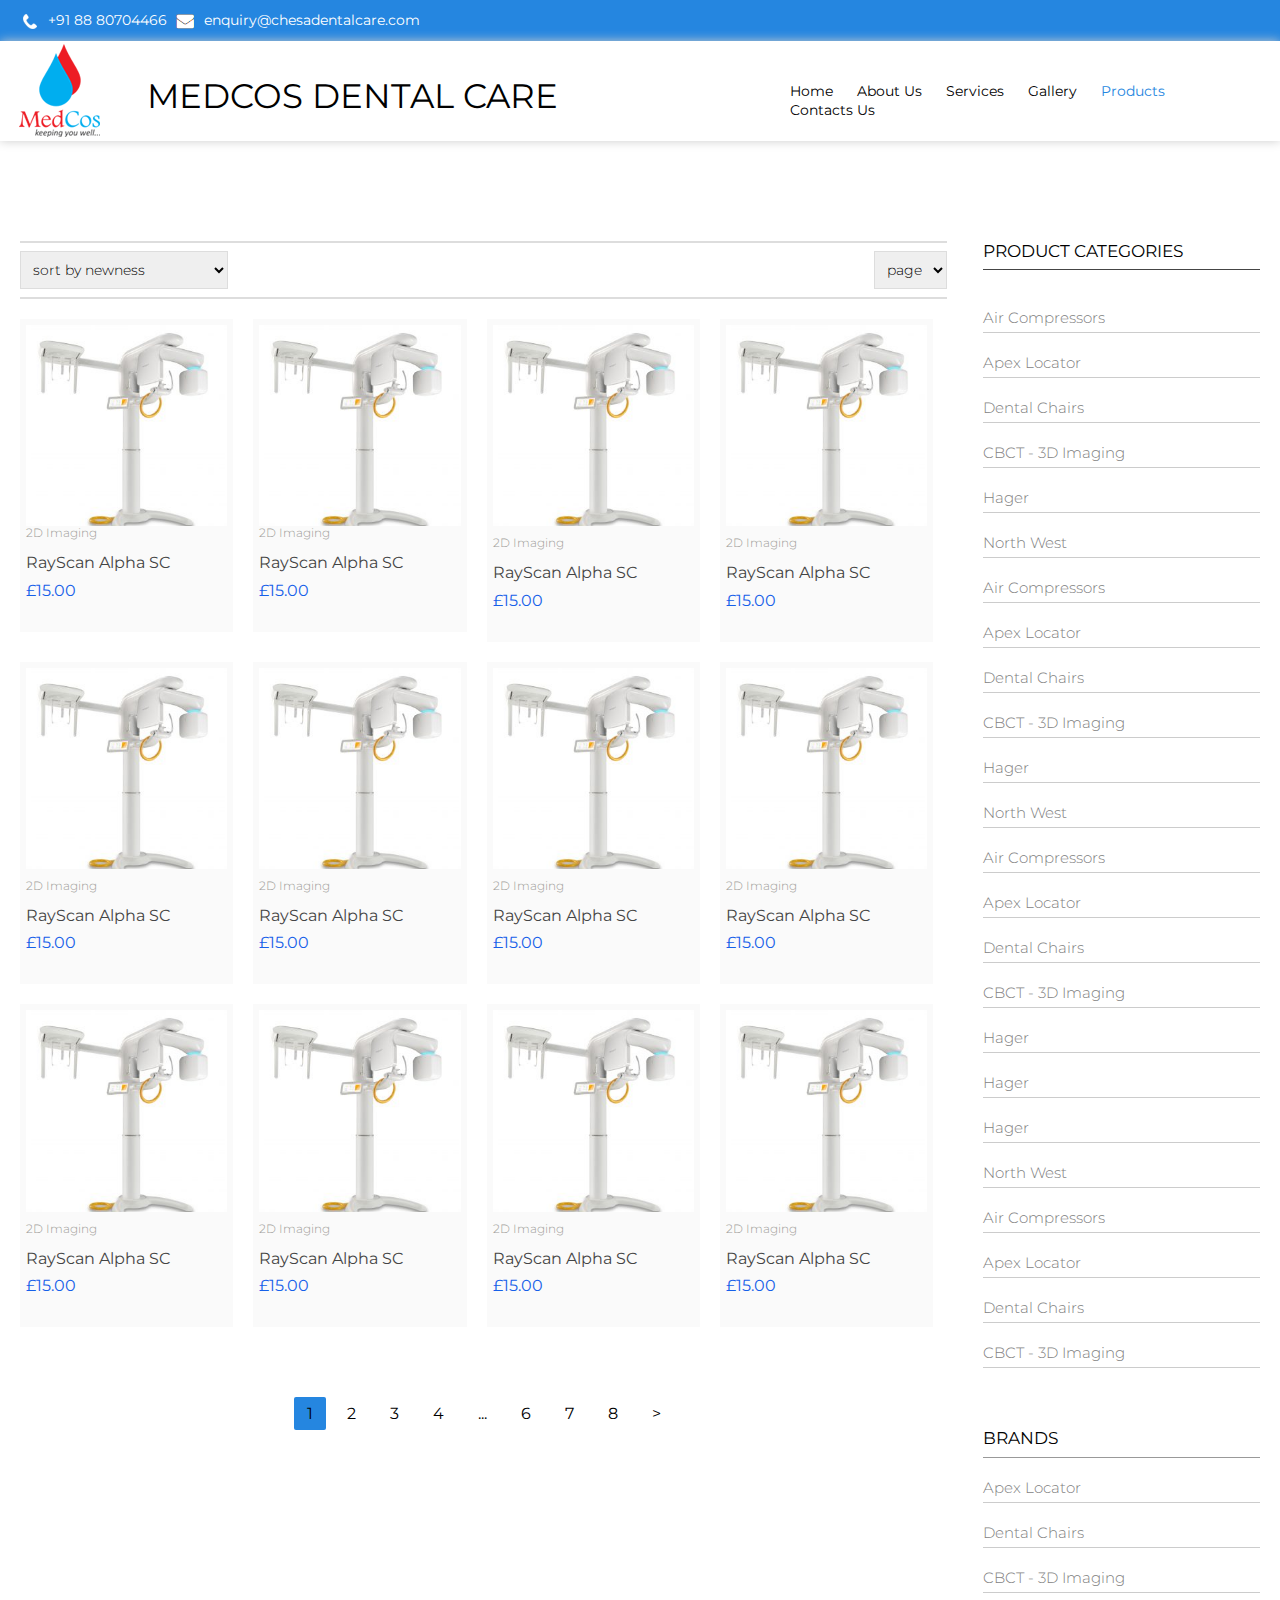
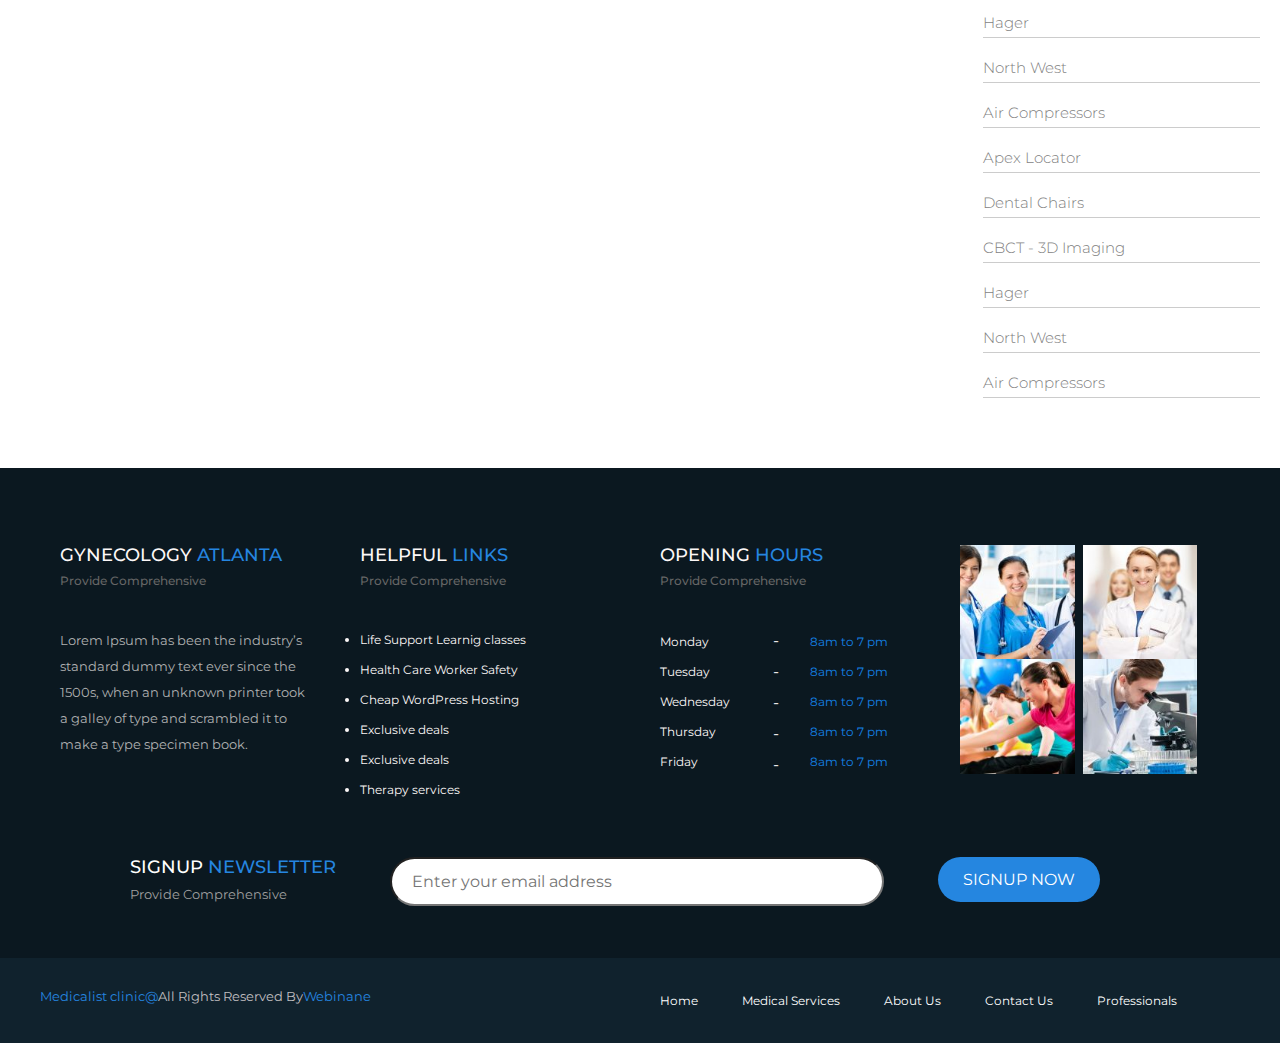
<file: product.html>
<!DOCTYPE html>
<html>
<head>
<script src="jquery-1.9.1.js"></script>
<title>MedCos | product</title>
<meta http-equiv="Content-Type" content="text/html; charset=utf-8">
<meta http-equiv="X-UA-Compatible" content="IE=10">
<meta name="viewport" content="width=device-width, initial-scale=1.0, maximum-scale=1.0, user-scalable=no">
<meta name="format-detection" content="telephone=no">
<link href="css/medica.css" rel="stylesheet" type="text/css" />
<link href="https://fonts.googleapis.com/css?family=Montserrat:300,400,500,600,700,800,900" rel="stylesheet">
<link rel="stylesheet" href="https://use.fontawesome.com/releases/v5.4.1/css/all.css" integrity="sha384-5sAR7xN1Nv6T6+dT2mhtzEpVJvfS3NScPQTrOxhwjIuvcA67KV2R5Jz6kr4abQsz" crossorigin="anonymous">
<script src="js/bootstrap.js"></script>
<link href="css/bootstrap.css" rel="stylesheet" type="text/css" />
</head>
<body>



<script>
$(window).scroll(function()
{
	if($(window).scrollTop() >=50)
	{
		$('.inner_header').addClass('fixed');
	}
	else
	{
		$('.inner_header').removeClass('fixed');
	}
});




</script>



<div class="container_fluid header_top">

<div class="contact_mob_email">
                   <ul>
                   <li><img src="image/phonecopyy.png"></li>
                   <li>+91 88 80704466</li>
                   <li><img src="image/emaill.png"></li>
                   <li>enquiry@chesadentalcare.com</li>
                   </ul>
                </div>
      <div  class="social_media_icons">
      <ul>
          <li><a href="#"><i class="fab fa-facebook-f"></i></a></li>
          <li><a href="#"><i class="fab fa-twitter"></i></a></li>
          <li><a href="#"><i class="fab fa-pinterest"></i></a></li>
          <li><a href="#"><i class="fab fa-google-plus-g"></i></a></li>
          <li><a href="#"><i class="fas fa-envelope"></i></a></li>
       </ul>
       </div>

</div>

<div class="container_fluid inner_header">

<div class="product_menu_logo"><div class="product_menu_logooo"><img src="image/logo.png" ></div><div class="product_menu_name">MEDCOS DENTAL CARE </div></div>
<div class="check"><img src="image/menu.png" /></div> 
    <div class="product_menu_menu"> 
        <ul>
         <li><a href="#">Home</a></li>
         <li><a href="#">About Us</a></li>
         <li><a href="#">Services</a></li>
         <li><a href="#">Gallery</a></li>
         <li><a href="#"><span class="product_color_highlight">Products</span></a></li>
         <li><a href="#">Contacts Us</a></li>
        </ul>
      </div>
 
</div>










<div class="container_fluid product">

<div class="product_listing">
                    <div class="product_listing_title"><h2>PRODUCT CATEGORIES</h2>
               
                    	<ul>
                            <li><div class="product_catagories_left"><a href="#">Air Compressors</a></div></li>
                            <li><div class="product_catagories_left"><a href="#">Apex Locator</a></div></li>
                            <li><div class="product_catagories_left"><a href="#">Dental Chairs</a></div></li>
                            <li><div class="product_catagories_left"><a href="#">CBCT - 3D Imaging</a></div></li>
                            <li><div class="product_catagories_left"><a href="#">Hager</a></div></li>
                            <li><div class="product_catagories_left"><a href="#">North West</a></div></li>
                            <li><div class="product_catagories_left"><a href="#">Air Compressors</a></div></li>
                            <li><div class="product_catagories_left"><a href="#">Apex Locator</a></div></li>
                            <li><div class="product_catagories_left"><a href="#">Dental Chairs</a></div></li>
                            <li><div class="product_catagories_left"><a href="#">CBCT - 3D Imaging</a></div></li>
                            <li><div class="product_catagories_left"><a href="#">Hager</a></div></li>
                            <li><div class="product_catagories_left"><a href="#">North West</a></div></li>
                            <li><div class="product_catagories_left"><a href="#">Air Compressors</a></div></li>
                            <li><div class="product_catagories_left"><a href="#">Apex Locator</a></div></li>
                            <li><div class="product_catagories_left"><a href="#">Dental Chairs</a></div></li>
                            <li><div class="product_catagories_left"><a href="#">CBCT - 3D Imaging</a></div></li>
                            <li><div class="product_catagories_left"><a href="#">Hager</a></div></li>
                            <li><div class="product_catagories_left"><a href="#">Hager</a></div></li>
                            <li><div class="product_catagories_left"><a href="#">Hager</a></div></li>
                            <li><div class="product_catagories_left"><a href="#">North West</a></div></li>
                            <li><div class="product_catagories_left"><a href="#">Air Compressors</a></div></li>
                            <li><div class="product_catagories_left"><a href="#">Apex Locator</a></div></li>
                            <li><div class="product_catagories_left"><a href="#">Dental Chairs</a></div></li>
                            <li><div class="product_catagories_left"><a href="#">CBCT - 3D Imaging</a></div></li>
                        </ul>
                 </div>
           
           <div class="product_brands">
           <ul><h3>BRANDS</h3>
          
                            <li><div class="product_catagories_left"><a href="#">Apex Locator</a></div></li>
                            <li><div class="product_catagories_left"><a href="#">Dental Chairs</a></div></li>
                            <li><div class="product_catagories_left"><a href="#">CBCT - 3D Imaging</a></div></li>
                            <li><div class="product_catagories_left"><a href="#">Hager</a></div></li>
                            <li><div class="product_catagories_left"><a href="#">North West</a></div></li>
                            <li><div class="product_catagories_left"><a href="#">Air Compressors</a></div></li>
                            <li><div class="product_catagories_left"><a href="#">Apex Locator</a></div></li>
                            <li><div class="product_catagories_left"><a href="#">Dental Chairs</a></div></li>
                            <li><div class="product_catagories_left"><a href="#">CBCT - 3D Imaging</a></div></li>
                            <li><div class="product_catagories_left"><a href="#">Hager</a></div></li>
                            <li><div class="product_catagories_left"><a href="#">North West</a></div></li>
                            <li><div class="product_catagories_left"><a href="#">Air Compressors</a></div></li>
         
          
           </ul>
           </div>      
</div>




<div class="product_design">
    <div class="product_sort">
    <select>
        	<option>sort by newness</option>
            <option>sort by popularity</option>
            <option>sort by price:low to high</option>
            <option>sort by price:high to low</option>            
        </select>
       
         <select class="page">
        	<option>page</option>
            <option>1</option>
            <option>2</option>
            <option>3</option>            
        </select>
        </div>
    
    <div class="product_range" id="pro_range">
           
           <ul>
           <li>
          <div class="product_image"> <div class="conn"> <img src="image/ray1-1-300x300.jpg"/><div class="overllay"></div></div> </div>
           <div class="product_title"><h6>2D Imaging</h6>
                <h3><a href="#">RayScan Alpha SC</a></h3>
                <p><span class="color_imaging">£15.00</span></p>
                </div>
            </li>
            
             <li>
           <div class="product_image"> <div class="conn"> <img src="image/ray1-1-300x300.jpg"/> <div class="overllay"></div></div>   </div>
           <div class="product_title"><h6>2D Imaging</h6>
                <h3><a href="#">RayScan Alpha SC</a></h3>
                <p><span class="color_imaging">£15.00</span></p>
                </div>
            </li>
            
            <li>
           <div class="product_image"> <img src="image/ray1-1-300x300.jpg"/>    </div>
           <div class="product_title"><h6>2D Imaging</h6>
                <h3><a href="#">RayScan Alpha SC</a></h3>
                <p><span class="color_imaging">£15.00</span></p>
                </div>
            </li>
            
           <li>
           <div class="product_image"> <img src="image/ray1-1-300x300.jpg"/>    </div>
           <div class="product_title"><h6>2D Imaging</h6>
                <h3><a href="#">RayScan Alpha SC</a></h3>
                <p><span class="color_imaging">£15.00</span></p>
                </div>
            </li>
           
           </ul>
    </div>
    
    <div class="product_range" id="pro_range">
           
           <ul>
           <li>
           <div class="product_image"> <img src="image/ray1-1-300x300.jpg"/>    </div>
           <div class="product_title"><h6>2D Imaging</h6>
                <h3><a href="#">RayScan Alpha SC</a></h3>
                <p><span class="color_imaging">£15.00</span></p>
                </div>
            </li>
            
             <li>
           <div class="product_image"> <img src="image/ray1-1-300x300.jpg"/>    </div>
           <div class="product_title"><h6>2D Imaging</h6>
                <h3><a href="#">RayScan Alpha SC</a></h3>
                <p><span class="color_imaging">£15.00</span></p>
                </div>
            </li>
            
            <li>
           <div class="product_image"> <img src="image/ray1-1-300x300.jpg"/>    </div>
           <div class="product_title"><h6>2D Imaging</h6>
                <h3><a href="#">RayScan Alpha SC</a></h3>
                <p><span class="color_imaging">£15.00</span></p>
                </div>
            </li>
            
           <li>
           <div class="product_image"> <img src="image/ray1-1-300x300.jpg"/>    </div>
           <div class="product_title"><h6>2D Imaging</h6>
                <h3><a href="#">RayScan Alpha SC</a></h3>
                <p><span class="color_imaging">£15.00</span></p>
                </div>
            </li>
           
           </ul>
    </div>
    
    <div class="product_range" id="pro_range">
           
           <ul>
           <li>
           <div class="product_image"> <img src="image/ray1-1-300x300.jpg"/>    </div>
           <div class="product_title"><h6>2D Imaging</h6>
                <h3><a href="#">RayScan Alpha SC</a></h3>
                <p><span class="color_imaging">£15.00</span></p>
                </div>
            </li>
            
             <li>
           <div class="product_image"> <img src="image/ray1-1-300x300.jpg"/>    </div>
           <div class="product_title"><h6>2D Imaging</h6>
                <h3><a href="#">RayScan Alpha SC</a></h3>
                <p><span class="color_imaging">£15.00</span></p>
                </div>
            </li>
            
            <li>
           <div class="product_image"> <img src="image/ray1-1-300x300.jpg"/>    </div>
           <div class="product_title"><h6>2D Imaging</h6>
                <h3><a href="#">RayScan Alpha SC</a></h3>
                <p><span class="color_imaging">£15.00</span></p>
                </div>
            </li>
            
           <li>
           <div class="product_image"> <img src="image/ray1-1-300x300.jpg"/>    </div>
           <div class="product_title"><h6>2D Imaging</h6>
                <h3><a href="#">RayScan Alpha SC</a></h3>
                <p><span class="color_imaging">£15.00</span></p>
                </div>
            </li>
           
           </ul>
           </div>

<div class="product_page_number"><input type="button"  class="pagebuttonn" value="1" /><input type="button"  class="pagebutton" value="2" /><input type="button"  class="pagebutton" value="3" /><input type="button"  class="pagebutton" value="4" /><input type="button"  class="pagebutton" value="..." /><input type="button"  class="pagebutton" value="6" /><input type="button"  class="pagebutton" value="7" /><input type="button"  class="pagebutton" value="8" /><input type="button"  class="pagebutton" value=">" /></div>
    </div>
   



</div>




<div class="container_fluid footbgcolor">
 <div class="container">
    <div class="foot">
<div class="footertext">
     <h3>GYNECOLOGY <span id="color"> ATLANTA</span></h3><h6>Provide Comprehensive</h6>
    
    <p> Lorem Ipsum has been the industry’s standard dummy text ever since the 1500s, when an unknown printer took a galley of     type and scrambled it to make a type specimen book.</p>
    <div class="iconn">
     <ul>
           <li><i class="fab fa-facebook"></i></li>
           <li><i class="fab fa-twitter"></i></li>
           <li><i class="fab fa-youtube"></i></li>
           <li><i class="fab fa-linkedin"></i></li>
           </ul>
    </div>
</div>
<div class="footertext">
    <h3>HELPFUL <span id="color">LINKS</span></h3><h6>Provide Comprehensive</h6>
    <ul>
    <li>Life Support Learnig classes</li>
    <li>Health Care Worker Safety</li>
    <li>Cheap WordPress Hosting </li>
    <li>Exclusive deals</li>
    <li>Exclusive deals</li>
    <li>Therapy services</li>
   
    </ul>
</div>
 



 <div class="footertext"> 
   <h3>OPENING <span id="color"> HOURS</span></h3><h6>Provide Comprehensive</h6>
   <div class="mondayleft"><ul>
         <li>Monday</li>
         <li>Tuesday</li>
         <li>Wednesday</li>
         <li>Thursday</li>
         <li>Friday</li>
         </ul>
   </div>
   
   <div class="mondaymiddle">
     <ul>
         <li>-</li>
         <li>-</li>
         <li>-</li>
         <li>-</li>
         <li>-</li>
         </ul>
   </div>
   
   
   <div class="mondayright">
        
   <ul>
         <li>8am to 7 pm </li>
         <li>8am to 7 pm </li>
         <li>8am to 7 pm </li>
         <li>8am to 7 pm </li>
         <li>8am to 7 pm </li>
         </ul>
   </div>

   </div>



<div class="footertext">
<div class="pic"><img src="image/d1.jpg" alt=""/></div>
<div class="pic"><img src="image/d2.jpg" alt=""/></div>
<div class="pic"><img src="image/d3.jpg" alt=""/></div>
<div class="pic"><img src="image/d5.jpg" alt=""/></div>
</div>

</div>

<div class="signup">  
<div class="up"> 
<ul class="sign">
<li><h3>SIGNUP<span class="newsppr"> NEWSLETTER</span></h3><p>Provide Comprehensive</p></li>
<li>
        <input type="email" placeholder="Enter your email address"  class="email" required /></li>
        
       <li><input type="button"  class="buttonn" value="SIGNUP NOW" /></li></ul>
        </div>
  </div>      
</div>
</div>



 <div class="container_fluid medicalist">
 <div class="container">
 <div class="acill"><a href="#">Medicalist clinic@</a>All Rights Reserved By<a href="#">Webinane</a></div>
 <div class="aciltext">
      <ul>
         <li><a href="#">Home</a></li>
         <li><a href="#">Medical Services</a></li>
         <li><a href="#">About Us</a></li>
         <li><a href="#">Contact Us</a></li>
         <li><a href="#">Professionals</a></li>
        </ul>
 </div>
</div>
</div>





<script>
$(".check").click(function()
{
	$(".product_menu_menu").slideToggle()
});
</script>


</body>
</html>
</file>
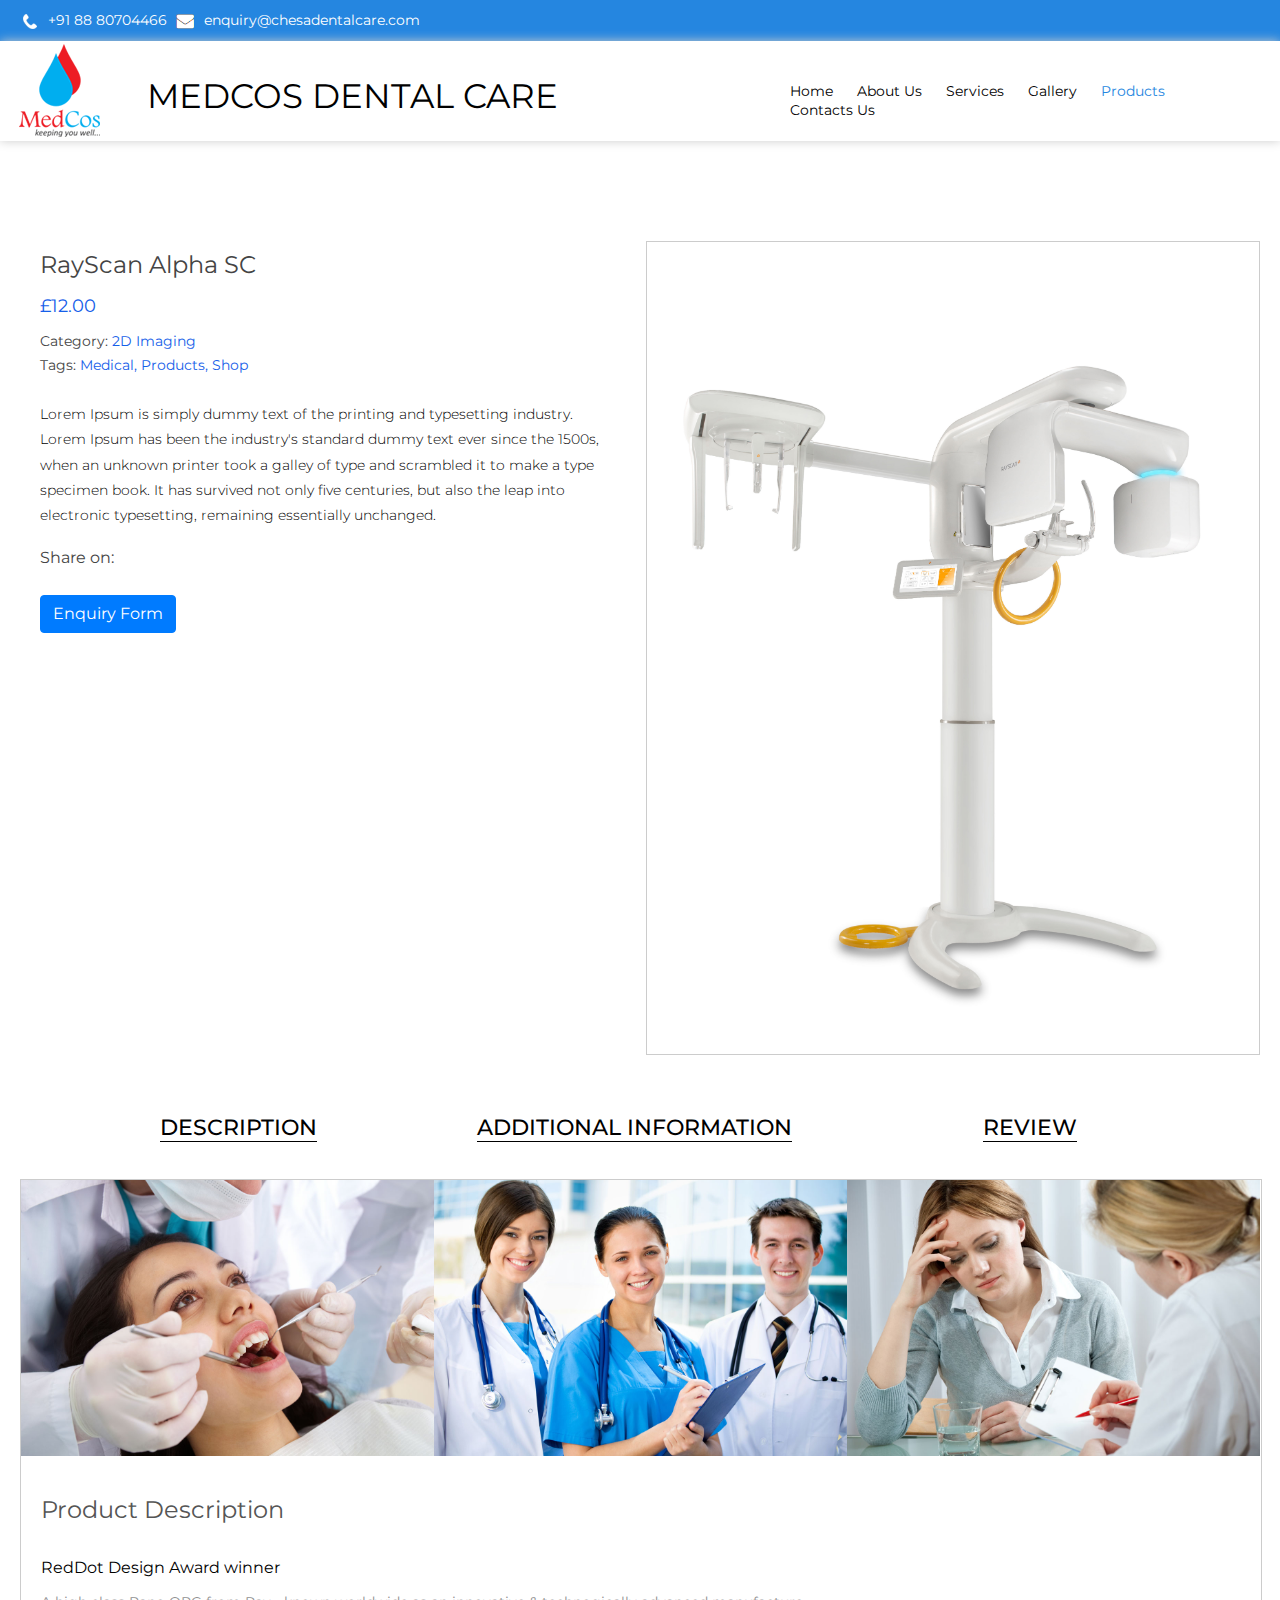
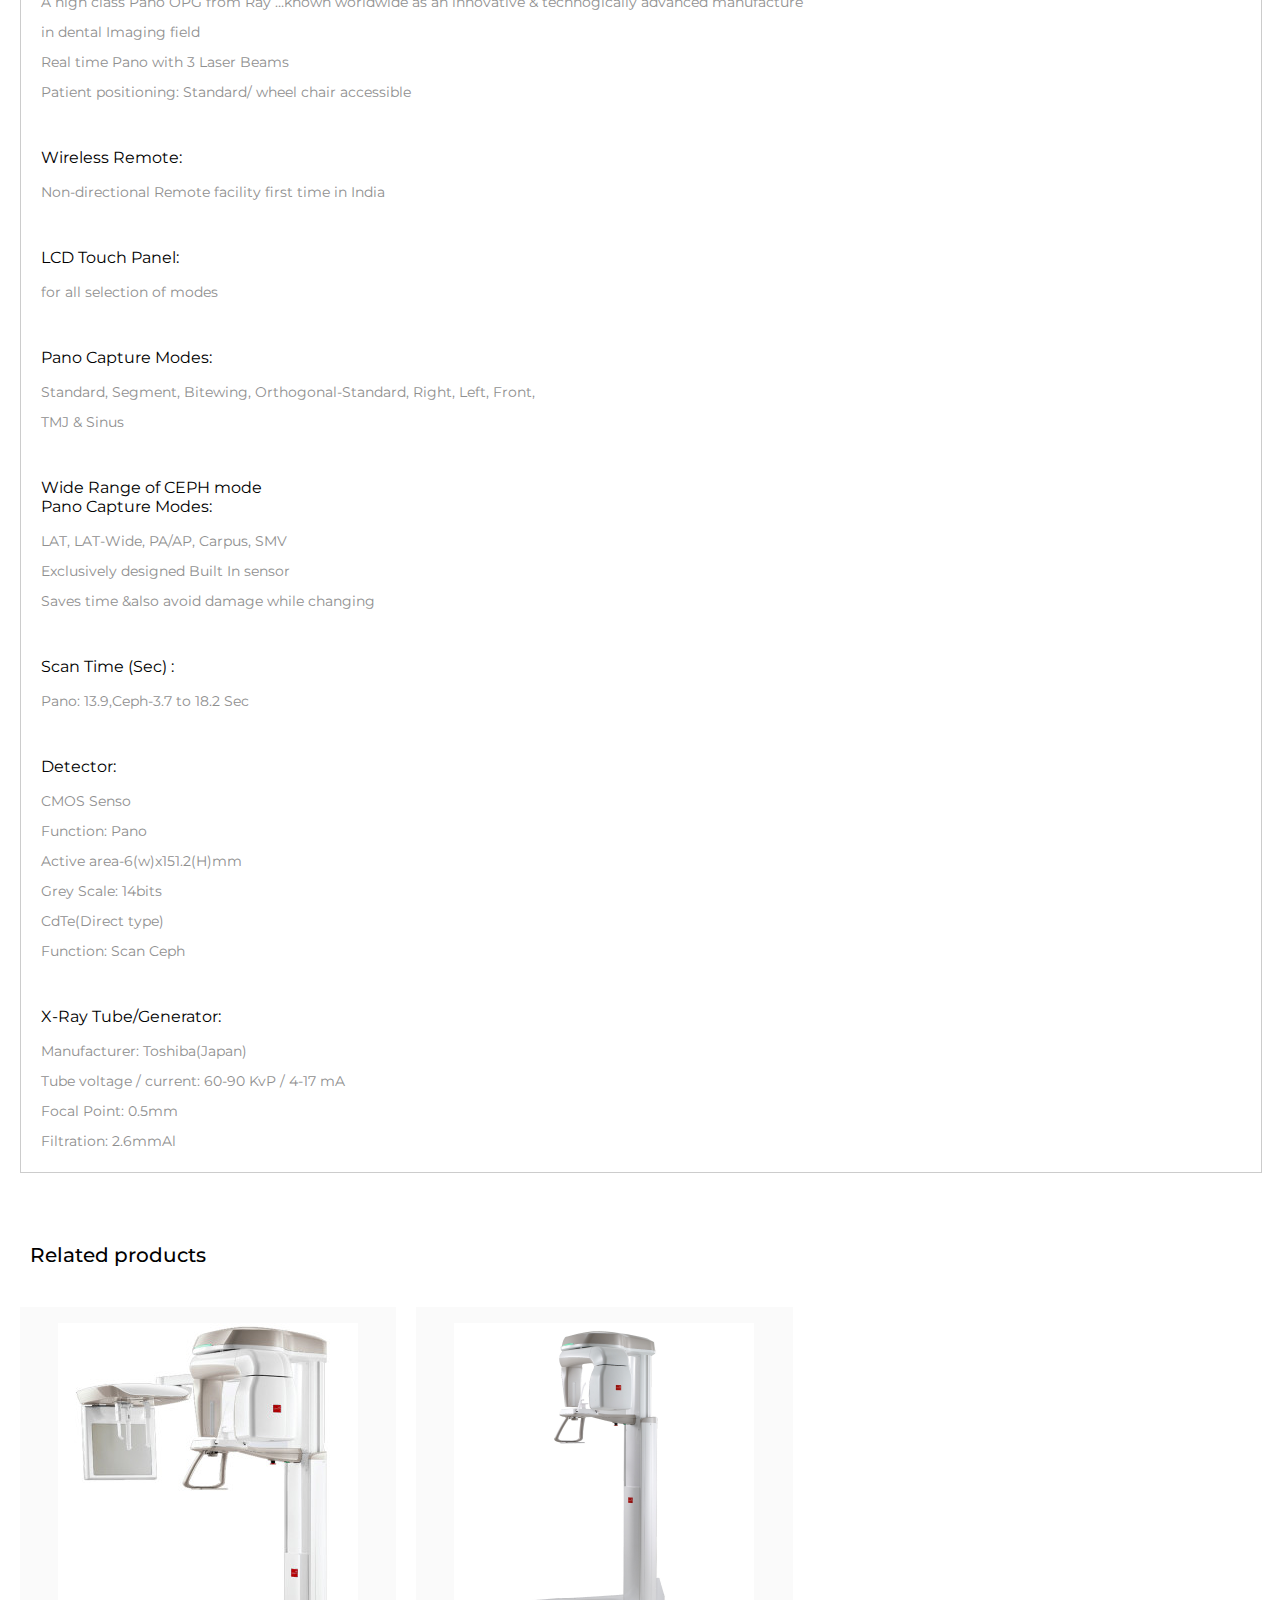
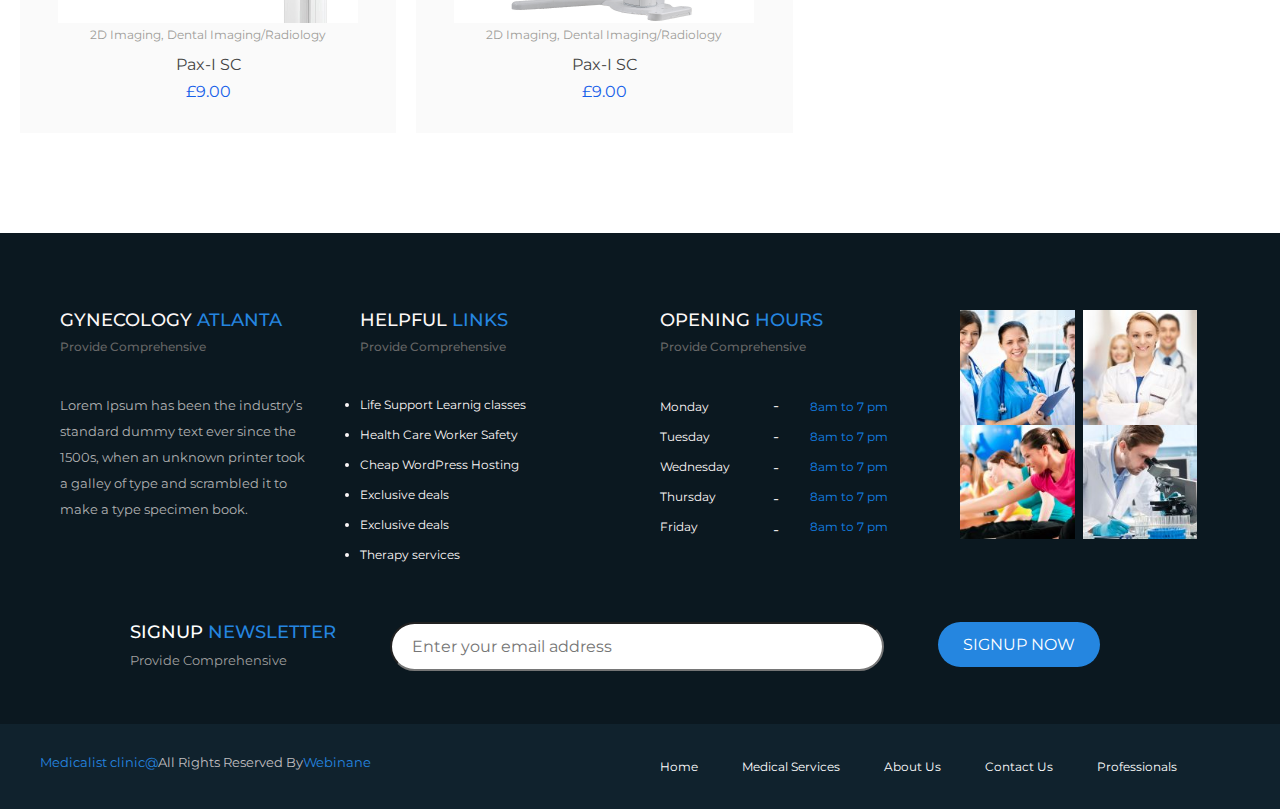
<file: productdescription.html>
<!DOCTYPE html>
<html>
<head>
<title>MedCos | product description</title>
<script src="jquery-1.9.1.js"></script>
<meta http-equiv="Content-Type" content="text/html; charset=utf-8">
<meta http-equiv="X-UA-Compatible" content="IE=10">
<meta name="viewport" content="width=device-width, initial-scale=1.0, maximum-scale=1.0, user-scalable=no">
<meta name="format-detection" content="telephone=no">
<link href="css/medica.css" rel="stylesheet" type="text/css" />
<link href="https://fonts.googleapis.com/css?family=Montserrat:300,400,500,600,700,800,900" rel="stylesheet">
<link rel="stylesheet" href="https://use.fontawesome.com/releases/v5.4.1/css/all.css" integrity="sha384-5sAR7xN1Nv6T6+dT2mhtzEpVJvfS3NScPQTrOxhwjIuvcA67KV2R5Jz6kr4abQsz" crossorigin="anonymous">
<script src="js/bootstrap.js"></script>
<link href="css/bootstrap.css" rel="stylesheet" type="text/css" />
</head>
<body>



<script>
$(window).scroll(function()
{
	if($(window).scrollTop() >=50)
	{
		$('.inner_header').addClass('fixed');
	}
	else
	{
		$('.inner_header').removeClass('fixed');
	}
});

</script>


<div class="container_fluid header_top">

<div class="contact_mob_email">
                   <ul>
                   <li><img src="image/phonecopyy.png"></li>
                   <li>+91 88 80704466</li>
                   <li><img src="image/emaill.png"></li>
                   <li>enquiry@chesadentalcare.com</li>
                   </ul>
                </div>
      <div  class="social_media_icons">
      <ul>
          <li><a href="#"><i class="fab fa-facebook-f"></i></a></li>
          <li><a href="#"><i class="fab fa-twitter"></i></a></li>
          <li><a href="#"><i class="fab fa-pinterest"></i></a></li>
          <li><a href="#"><i class="fab fa-google-plus-g"></i></a></li>
          <li><a href="#"><i class="fas fa-envelope"></i></a></li>
       </ul>
       </div>

</div>

<div class="container_fluid inner_header">

<div class="product_menu_logo"><div class="product_menu_logooo"><img src="image/logo.png" ></div><div class="product_menu_name">MEDCOS DENTAL CARE </div></div>
    <div class="product_menu_menu" id="myTopnav"> 
        <ul>
         <li><a href="#">Home</a></li>
         <li><a href="#">About Us</a></li>
         <li><a href="#">Services</a></li>
         <li><a href="#">Gallery</a></li>
         <li><a href="#"><span class="product_color_highlight">Products</span></a></li>
         <li><a href="#">Contacts Us</a></li>
        </ul>
     
      </div>

</div>

















<div class="container_fluid">
<div class="product_onclick_picture"><img src="image/ray1-1.jpg" /></div>
<div class="product_onclick_about"><h3>RayScan Alpha SC</h3>


<p> <span class="color_imaging">£12.00</span></p>
<h5>Category: <span class="color_imaging"> 2D Imaging</span></h5>
<h6>Tags: <span class="color_imaging"> Medical, Products, Shop</span></h6>
<div class="description_product">Lorem Ipsum is simply dummy text of the printing and typesetting industry. Lorem Ipsum has been the industry's standard dummy text ever since the 1500s, when an unknown printer took a galley of type and scrambled it to make a type specimen book. It has survived not only five centuries, but also the leap into electronic typesetting, remaining essentially unchanged.</div>
<ul>
<li><h4>Share on:</h4></li>
<li><a href="#"><i class="fab fa-facebook-f"></i></a></li>
<li><a href="#"><i class="fab fa-twitter"></i></a></li>
<li><a href="#"><i class="fab fa-pinterest"></i></a></li>
<li><a href="#"><i class="fab fa-google-plus-g"></i></a></li>
<li><a href="#"><i class="fas fa-envelope"></i></a></li>
</ul>
<button type="button" class="btn btn-primary enquiry_button" data-toggle="modal" data-target="#enquirymodel">
  Enquiry Form
</button>
</div>
</div>





<div class="container_fluid">

<div class="tabs">
<div class="tabs_link"><h2 class ="mylinkk"><a href="#box1">DESCRIPTION</a></h2></div>
<div class="tabs_link"><h2 class ="mylinkk"><a href="#box2">ADDITIONAL INFORMATION</a></h2></div>
<div class="tabs_link"><h2 class ="mylinkk"><a href="#box3">REVIEW</a></h2></div>
</div>



<div id="box1" class="box">

<div class="product_onclick_description">

<div class="Description_product_image"><img src="image/2-6.jpg"></div>
<div class="Description_product_image"><img src="image/6-6.jpg"></div>
<div class="Description_product_image"><img src="image/10-5.jpg"></div>
<h3>Product Description</h3>
<ul>
<li>RedDot Design Award winner

<p>A high class Pano OPG from Ray …known worldwide as an innovative & technogically advanced manufacture<br/>

in dental Imaging field<br/>

Real time Pano with 3 Laser Beams<br/>

Patient positioning: Standard/ wheel chair accessible</p></li>

 

<li>Wireless Remote:
<p>Non-directional Remote facility first time in India</p></li>


<li>LCD Touch Panel:
<p>for all selection of modes</p></li>

 

<li>Pano Capture Modes:
<p>Standard, Segment, Bitewing, Orthogonal-Standard, Right, Left, Front,<br/>

TMJ & Sinus</p></li>

 

<li>Wide Range of CEPH mode<br/>

Pano Capture Modes:

<p>LAT,  LAT-Wide, PA/AP, Carpus, SMV<br/>

Exclusively designed Built In sensor<br/>

Saves time &also avoid damage while changing</p></li>

 

<li>Scan Time (Sec) :

<p>Pano: 13.9,Ceph-3.7 to 18.2 Sec</p></li>

<li>Detector:

<p>CMOS Senso<br/>

Function: Pano<br/>

Active area-6(w)x151.2(H)mm<br/>

Grey Scale: 14bits<br/>

CdTe(Direct type)<br/>

Function: Scan Ceph</p></li>

<li>X-Ray Tube/Generator:

<p>Manufacturer: Toshiba(Japan)<br/>

Tube voltage / current: 60-90 KvP / 4-17 mA<br/>

Focal Point: 0.5mm<br/>

Filtration: 2.6mmAl</p></li>
</ul>
</div>
</div>

<div id="box2" class="box">
<div class="product_onclick_description">
		<div class="Description_product_image"><img src="image/4-6.jpg"></div>
<div class="Description_product_image"><img src="image/6-6.jpg"></div>
<div class="Description_product_image"><img src="image/12-1.jpg"></div> 
<ul>
<li>RedDot Design Award winner

<p>A high class Pano OPG from Ray …known worldwide as an innovative & technogically advanced manufacture<br/>

in dental Imaging field<br/>

Real time Pano with 3 Laser Beams<br/>

Patient positioning: Standard/ wheel chair accessible</p></li>
	</div></div>
    
	<div id="box3" class="box">
    <div class="product_onclick_description">
    <ul>
		<li>Suspendisse vitae viverra erat, eu eleifend sapien.</li>
<li>Nulla vitae mi facilisis, pretium massa tincidunt, volutpat arcu.</li>
<li>In sagittis, purus id consectetur aliquet, neque ligula eleifend metus.</li>
<li>eu condimentum turpis orci vitae arcu. Aliquam erat volutpat. </li></ul>
</div>
	</div>
   
</div>

















<div class="container_fluid">
<div class="related_products"><h2>Related products</h2>
<ul>
       <li>      
          <div class="related_products_image"><img src="image/Pax-i-SC-300x300.jpg" /></div>
          <div class="related_products_data"><h6>2D Imaging, Dental Imaging/Radiology</h6>
            <h3>Pax-I SC</h3>
            <p><span class="color_imaging">£9.00</span></p>
          </div>
       </li>
       <li>  
           <div class="related_products_image"><img src="image/Paxi-300x300.png" /></div>
           <div class="related_products_data"><h6>2D Imaging, Dental Imaging/Radiology</h6>
            <h3>Pax-I SC</h3></div>
            <p><span class="color_imaging">£9.00</span></p>
       </li>
</ul>
</div>




<div class="container_fluid footbgcolor">
 <div class="container">
    <div class="foot">
<div class="footertext">
     <h3>GYNECOLOGY <span id="color"> ATLANTA</span></h3><h6>Provide Comprehensive</h6>
    
    <p> Lorem Ipsum has been the industry’s standard dummy text ever since the 1500s, when an unknown printer took a galley of     type and scrambled it to make a type specimen book.</p>
    <div class="iconn">
     <ul>
           <li><i class="fab fa-facebook"></i></li>
           <li><i class="fab fa-twitter"></i></li>
           <li><i class="fab fa-youtube"></i></li>
           <li><i class="fab fa-linkedin"></i></li>
           </ul>
    </div>
</div>
<div class="footertext">
    <h3>HELPFUL <span id="color">LINKS</span></h3><h6>Provide Comprehensive</h6>
    <ul>
    <li>Life Support Learnig classes</li>
    <li>Health Care Worker Safety</li>
    <li>Cheap WordPress Hosting </li>
    <li>Exclusive deals</li>
    <li>Exclusive deals</li>
    <li>Therapy services</li>
   
    </ul>
</div>
 





 <div class="footertext"> 
   <h3>OPENING <span id="color"> HOURS</span></h3><h6>Provide Comprehensive</h6>
   <div class="mondayleft"><ul>
         <li>Monday</li>
         <li>Tuesday</li>
         <li>Wednesday</li>
         <li>Thursday</li>
         <li>Friday</li>
         </ul>
   </div>
   
   <div class="mondaymiddle">
     <ul>
         <li>-</li>
         <li>-</li>
         <li>-</li>
         <li>-</li>
         <li>-</li>
         </ul>
   </div>
   
   
   <div class="mondayright">
        
   <ul>
         <li>8am to 7 pm </li>
         <li>8am to 7 pm </li>
         <li>8am to 7 pm </li>
         <li>8am to 7 pm </li>
         <li>8am to 7 pm </li>
         </ul>
   </div>

   </div>



<div class="footertext">
<div class="pic"><img src="image/d1.jpg" alt=""/></div>
<div class="pic"><img src="image/d2.jpg" alt=""/></div>
<div class="pic"><img src="image/d3.jpg" alt=""/></div>
<div class="pic"><img src="image/d5.jpg" alt=""/></div>
</div>

</div>

<div class="signup">  
<div class="up"> 
<ul class="sign">
<li><h3>SIGNUP<span class="newsppr"> NEWSLETTER</span></h3><p>Provide Comprehensive</p></li>
<li>
        <input type="email" placeholder="Enter your email address"  class="email" required /></li>
        
       <li><input type="button"  class="buttonn" value="SIGNUP NOW" /></li></ul>
        </div>
  </div>      
</div>
</div>



 <div class="container_fluid medicalist">
 <div class="container">
 <div class="acill"><a href="#">Medicalist clinic@</a>All Rights Reserved By<a href="#">Webinane</a></div>
 <div class="aciltext">
      <ul>
         <li><a href="#">Home</a></li>
         <li><a href="#">Medical Services</a></li>
         <li><a href="#">About Us</a></li>
         <li><a href="#">Contact Us</a></li>
         <li><a href="#">Professionals</a></li>
        </ul>
 </div>
</div>
</div>




<!-- Modal -->
<div class="modal fade" id="enquirymodel" tabindex="-1" role="dialog" aria-labelledby="enquirymodel" aria-hidden="true">
  <div class="modal-dialog" role="document">
    <div class="modal-content">
      <div class="modal-header">
        <h5 class="modal-title" id="exampleModalLabel">Enquiry Form</h5>
        <button type="button" class="close" data-dismiss="modal" aria-label="Close">
          <span aria-hidden="true">&times;</span>
        </button>
      </div>
      <div class="modal-body">
        <form>
         <form>
     <div class="form-group">
    <label for="exampleInputEmail1">Complete Name</label>
    <input type="text" class="form-control" id="exampleInputEmail1"  placeholder="Enter full name">  
  </div>            
  <div class="form-group">
    <label for="exampleInputEmail1">Email address</label>
    <input type="email" class="form-control" id="exampleInputEmail1" aria-describedby="emailHelp" placeholder="Enter email">
  </div>
  <div class="form-group">
    <label for="exampleInputPassword1">Subject</label>
    <input type="text" class="form-control" id="exampleInputPassword1" placeholder="Subject">
  </div>
  <div class="form-group">
    <label for="exampleFormControlTextarea1">Description</label>
    <textarea class="form-control" id="exampleFormControlTextarea1" rows="3"></textarea>
  </div>
 
</form>
        </form>
      </div>
      <div class="modal-footer">
        <button type="button" class="btn btn-primary">CONTACT US NOW</button>
      </div>
    </div>
  </div>
</div>













<script>

$(document).ready(function()
{ 

$('.box	').hide();
 $('#box1').show();
	 $('.mylinkk  a').click(function() 
	{
		var current_tab = $(this).attr('href');
$('.box').hide();
		$(current_tab).show()
	
	});
	
	});
	
	
</script>




</body>
</html>
</file>
<file: css/medica.css>
@charset "utf-8";

/* CSS Document */
body{font-family: 'Montserrat', sans-serif;
}
*{padding:0; margin:0; box-sizing:border-box}
img{max-width:100%}
.container_fluid{width:100%; float:left}
.container{width:100%; max-width:1200px; margin:0 auto; }

.video_overlay{width:100%; position:absolute; top:0; left:0; z-index:-1}
.video_overlay video{width:100%}



.nav_block{width:100%; float:left; background-color:#fff; border-radius:8px;}
.nav_block ul.menu{float:left; padding-left:32px}
.nav_block ul.menu > li{display:inline-block}
.nav_block ul.menu > li > a{padding:28px 28px; font-size:14px; text-decoration:none; display:block; color:#3c3c3c}
.nav_block ul.menu > li > ul{position:absolute; width:400px; background-color:#fff; padding:15px; display:none }
.nav_block ul.menu > li:hover > ul{display:block}
.nav_block ul.menu > li > ul > li{list-style-type:none; width:50%; float:left}
.nav_block ul.menu > li > ul > li > a{padding:10px; font-size:14px; text-decoration:none; display:block; color:#3c3c3c}

.make_appointment{float:right;}
.make_appointment a{padding:29px 40px; font-size:14px; text-decoration:none; display:block; color:#ffffff; background-color:#2586e0; float:left;  border-radius:8px}
.make_appointment>button{ float:right;border:none; padding:25px 20px}




.mnu{ background-color:rgba(0,0,0,0.7); color:#FFF}
.mnutop{ width:100%; float:left; padding-bottom:20px}
.logoleft{ width:30%; float:left; padding-top:20px ; }
.logoright{ width:70%; float:right; padding-top:23px;}
.logoright_a{ width:30%; float:left;padding-top:13px;  }
.calllogo{ width:30%; float:left;}
.callus{ width:70%; float:right; padding-top:10px; font-size:14px; line-height:24px}
.call{color:#1e69b1}

.logoright_b{ width:40%; float:left;padding-top:13px;}
.emaillogo{ width:20%; float:left; padding-top:20px ; padding-left:25px}
.emailus{ width:80%; float:right; padding-top:25px; font-size:14px}


.logoright_c{ width:30%; float:right;padding-top:13px;}
.right_ca{ width:20%; float:left; padding-top:20px ; padding-left:15px}
.right_cb{ width:80%; float:right; padding-top:25px; font-size:14px}


.nav_menu{ width:100%; float:left; text-align:center; padding-bottom:20px}





.mnudown{ width:100%; float:left; text-align:center; padding-bottom:80px; padding-top:50px}
.mnudown >h1{font-size:55px;}
.mnudown >h2{font-size:35px; font-weight:400; color:#2586e0; padding-top:10px }


.mnudown >p{font-size:18px; line-height:32px; padding-top:20px; }
.experince{ color:#2586e0}















.featured{background-color:#9daec8;padding-bottom:64px; padding-top:64px; padding-left:40px}
.featured >li >h3{font-size:26px; padding-left:50px; padding-right:40px; color:#505050 }
.featured >li >p{font-size:14px; color:#FFF; padding-left:50px; padding-right:40px}
.featured > li{ display:inline-block; list-style-type:none; vertical-align:top;}
.inputbox input[type=text] {width:100%; padding:17px;}
.featured > li.inputbox{width:27%;}
.inputbox select {width:100%; padding:17px; color:#939393}
.button{background-color:#333333; color:#FFF;padding-left:30px; padding-right:30px; padding-top:18px; padding-bottom:18px; border:none; border-radius:2px}








.doctg{padding-top:90px}
.about_medical{width:30%; float:left;position:absolute; left: 100px;}
.about_medical >h6{font-size:13px; color:#8b8b8b}
.about_medical >h4{font-size:40px}
.about_medical >h5{font-size:30px; color:#2988e0; padding-bottom:16px}
.about_medical >p{font-size:13px; line-height:30px}
.about_medical >ul{padding-left:14px; padding-top:20px}
.about_medical >ul>li{font-size:14px; color:#06F; padding-top:10px;list-style-type:square}

.about_medical_pic{width:40%; float:left; position:absolute; left: 420px;
   z-index:-1;}
.why_choose_us{width:30%; float:right;}
.why_choose_us >h7{font-size:13px; color:#8b8b8b}
.why_choose_us >h5{font-size:30px; color:#000; font-weight:600}
.why_choose_us >p{font-size:13px; padding-top:8px}
.us{color:#2988e0;}


.hom{width:100%; float:left; padding-top:25px;}
.homeleft{width:25%; float:left}
.homeright{width:75%; float:right; padding-top:12px; font-size:14px}
.homeright >p{font-size:13px; color:#33F}
















.pro{padding-top:103px;}

.backgroundimage{background-image:linear-gradient(rgba(0,0,0,0.7),rgba(0,0,0,0.7)), url(../image/12-1.jpg); 
height:100vh; background-size:cover; background-repeat:no-repeat}
.provide{ text-align:center; padding-top:100px; color:#FFF}
.provide > h2{ font-size:30px}
.provide > h6{  font-size:12px; color:#9f9f9f; font-weight:500}
.provide > p{  font-size:14px; color:#9f9f9f; font-weight:500; padding-top:6px}


.health{}
.doc{width:100%;padding-top:50px; padding-bottom:150px}
.doctor{width:100%; float:left;position: relative;}
.view{width:100%; clear:both;padding-left:600px; padding-top:23px;}
.view >p{text-align:center; color:#FFF;}
.but{padding-top:10px; padding-left:20px; padding-right:20px; padding-bottom:10px; background-color:#1481e6; color:#FFF; font-size:14px; border:none}
















.con {position: relative; width: 20%; float:left}
.overlay {
  position: absolute; bottom: 100%; left: 0;right: 0; background-color: #008CBA; overflow: hidden;
  width: 100%;
  height:0;
  transition: .5s ease;
}

.con:hover .overlay {
  bottom: 0; height: 100%; }

.text {
  color: white;
  font-size: 20px;
  position: absolute;
  top: 50%;
  left: 50%;
 -webkit-transform: translate(-50%, -50%);
  -ms-transform: translate(-50%, -50%);
  transform: translate(-50%, -50%);
  text-align: center;
}






.Commitment{width:100%; text-align:center; margin-top:90px; margin-bottom:30px}
.Commitment >p{font-size:13px; color:#9f9f9f; font-weight:500}

.Commitment >h3{ font-size:32px; padding-top:4px; color:#505050; font-weight:300px}

.healthcare_product > ul > li{width:24.5%; float:left;display:inline-block;text-align:center; margin-left:2px ;}

.healthcare_product_title >p{ font-size:12px; text-align:center; padding-top:10px;}
.healthcare_product_title >h2{ font-size:15px;padding-left:15px; padding-top:10px; font-weight:500}
.exp{ color:#1481e6}

.connn {position: relative; width: 100%; float:left}
.overlllay {
  position: absolute; bottom: 100%; left: 0;right: 0;background-color:rgba(0%,0%,0%,0.6); overflow: hidden;
  width: 100%;
  height:0;
  transition: .5s ease;
}

.connn:hover .overlllay {
  bottom: 0; height: 100%; }










.gra{ margin-top:70px;}
.graphh{width:50%; float:left; text-align:left; padding-left:100px; padding-top:175px; background-image:linear-gradient(rgba(0,0,0,0.8),rgba(0,0,0,0.9)), url(../image/graph11.jpg); padding-bottom:155px; color:#FFF}
.graphh >h3{ font-size:18px; padding-top:12px; color:#1481e6}
.graphh >h2{font-size:34px; padding-top:6px;}
.graphh >h6{font-size:12px; padding-top:6px;color:#9f9f9f; }
.graphh >p{ font-size:12px;padding-top:14px; line-height:24px}
.his{ color:#00F; font-size:34px;padding-top:6px;}
.graph{width:50%; float:right;}

.history{padding-top:10px; padding-left:20px; padding-right:20px; padding-bottom:10px; background-color:#1481e6; color:#FFF; font-size:14px; border:none}
.his{ padding-top:20px; color:#1481e6}











.latt{margin-bottom:70px}

.latest{text-align:center; padding-bottom:30px; padding-top:60px}
.latest >p{font-size:13px; color:#9f9f9f; font-weight:400}
.latest >h3{ font-size:32px; padding-top:6px}


.latest_pic{ padding-left:90px}

.latest_epsteinbarr{width:33%; float:left}
.latest_epsteinbarr >h4{font-size:15px; padding-top:12px}
.latest_epsteinbarr >p{font-size:13px; padding-top:6px}
.latest_epsteinbarr> img { border-radius: 1px; cursor: pointer;transition: 0.5s; }
.latest_epsteinbarr> img:hover {opacity: 0.5;} 


.epstein_text{width:33%; float:left}

.borow{ color:#F00}
.mylink{ padding-top:20px; font-size:11px; font-weight:400; }
.mylink >a{ color:#328de2 }










.co{padding-left:0px; background-color:#f9f9f9; }
.sponcer{width:20%; float:left; padding-top:55px; padding-bottom:55px; padding-left:60px;}
.sponcer > img:hover {
  animation: shake 0.2s;
  animation-iteration-count:6s;
}

@keyframes shake {
  0% { transform: translate(1px, 1px) rotate(0deg); }

  40% { transform: translate(15px, -0px) rotate(15deg); }


  100% { transform: translate(4px, -0px) rotate(-15deg); }
}






.footbgcolor{ background-color:#0b1820}
.footertext{width:25%; text-align:left; float:left;  color:#fcf7f7; padding-top:75px; padding-left:20px; padding-right:30px}
.footertext>h6{ font-size:12px; color:#666 }
.footertext>h3{ font-size:18px;}
.footertext >p{font-size:13px; padding-top:10px; line-height:26px; padding-top:30px; color:#b0b1b2}



.footertext>ul{padding-top:28px}
.footertext>ul>li{font-size:12px; line-height:30px; font-weight:400}
.pic{ width:49%; float:left; padding-right:8px}
.foot{width:100%; float:left; margin-top:2px}
#color{color:#2586e0}





.mondayleft{width:45%; float:left;font-size:14px; padding-top:30px}
.mondayleft>ul{ list-style-type:none}
.mondayleft>ul>li{font-size:12px; line-height:30px; font-weight:400}

.mondaymiddle{width:15%; float:left; padding-top:30px}
.mondaymiddle>ul{ list-style-type:none}
.mondaymiddle>ul>li{padding-top:4px; padding-bottom:8px}

.mondayright{width:40%; float:right; padding-top:30px}
.mondayright>ul{ list-style-type:none}
.mondayright>ul>li{font-size:12px; line-height:30px; font-weight:400;  color:#1481e6}




.signup{width:100%; float:left; color:#FFF; padding-bottom:40px; padding-left:40px; }
.up{padding-top:40px;}
.newsppr{color:#2586e0}

.sign >li{ display:inline-block; list-style-type:none; padding-left:50px;vertical-align:top;}
.sign >li >h3{ font-size:18px; font-weight:500}
.sign >li >p{font-size:13px;color:#9f9f9f;}
.email{padding-left:20px; padding-right:250px; padding-top:13px; padding-bottom:13px; border-radius:35px}
.buttonn{background-color:#2586e0; color:#FFF; padding-left:25px; padding-right:25px; padding-top:13px; padding-bottom:13px; border:none; border-radius:35px}


.medicalist{background-color:#10222d; padding-top:30px; padding-bottom:30px; }

.acill{width:50%; float:left; font-size:13px; color:#c0bfc0}

.acill > a{color:#2586e0; text-decoration:none;  }
.acill > a:hover{   color:#FFF}
.aciltext{width:50%; float:right;}
.aciltext > ul > li{display:inline-block; padding:0 20px; font-size:12px}
.aciltext > ul > li > a{color:#FFF; text-decoration:none; display:block;  padding:5px 0; }
.aciltext > ul > li > a:hover{   color:#0683c0}




.iconn{float:left; font-size:20px; color:#FFF; padding-top:20px;}
.iconn > ul{display:inline-block;}
.iconn > ul > li{display:inline-block; padding-right:5px;}





/*///////// product range/////////*/








.check{ display:none}
.header_top{background-color:#2586e0;}
.contact_mob_email{ width:50%; float:left }
.contact_mob_email >ul{ padding-top:10px; padding-left:20px; padding-bottom:10px}
.contact_mob_email >ul >li{text-decoration:none; display:inline-block; padding-right:5px; font-size:14px; color:#FFF}

.social_media_icons{ width:50%; float:right;}
.social_media_icons >ul{ padding-top:10px; float:right; padding-right:20px}
.social_media_icons >ul >li{text-decoration:none; display:inline-block; padding-left:5px;}
.social_media_icons >ul >li>a{ color:#FFF}
.social_media_icons >ul >li>a:hover{color:#06F}



.fixed{position:fixed; top:0px; width: 100%}
.inner_header{box-shadow:0 0 10px #ccc; background-color:#fff;z-index: 999;}
.product_menu_logooo{ width:23%; float:left; padding-left:10px}
.product_menu_name{ width:77%; float:right; padding-top:34px; font-size:34px; }
.product_color_highlight{color:#2586e0;}

.product_menu_logo{ width:50%; float:left;}
.product_menu_menu{ width:50%; float:right;}
.product_menu_menu >ul {padding-top:40px; padding-left:150px}
.product_menu_menu >ul >li{ display:inline-block; padding-right:20px; font-size:14px;}
.product_menu_menu >ul >li>a{color:#000}
.product_menu_menu >ul >li>a:hover{text-decoration:none;color:#2586e0; }

.product{margin-top:100px;}
.product_listing_title{ width:100%; float:left; margin-bottom:30px; padding-left:10px;}
.product_catagories_left{ width:100%; float:left; margin-bottom:20px; border-bottom:solid 1px #ccc; padding-bottom:5px }
.product_catagories_left >a{font-size:15px; font-weight:300 ; clear:both;color:#7f7f7f; }
.product_catagories_left >a:hover{color:#2586e0; text-decoration:none;  }


.product_listing{width:24%; float:right;margin-bottom:50px; padding-right:20px;}
.product_listing_title >h2{font-size:17px; font-weight:400;border-bottom:1px #999 outset;padding-bottom:8px;}
.product_listing_title > ul{padding-top:10px;}
.product_listing_title > ul > li{margin-top:20px;  list-style-type:none; font-size:15px; font-weight:300 ; clear:both}
.product_listing_title > ul > li:hover{color:#FF6600}


.product_quantity{color:#FFF; background-color:#CCC; border:none; margin-left:2px; margin-right:2px; padding:6px; font-size:12px; border-radius:30px }
.product_quantity:hover{background-color:#2586e0}

.product_brands{padding-left:10px;width:100%; float:left;}
.product_brands > ul{margin-top:10px;}
.product_brands > ul >h3{margin-bottom:20px; border-bottom:1px #999 solid;font-size:17px; font-weight:400; padding-bottom:8px}
.product_brands > ul > li{margin-top:5px; list-style-type:none; font-size:15px; font-weight:400; }

.brandbutton{color:#FFF; background-color:#2586e0; border:none; margin-left:2px; margin-right:2px; padding-left:10px; padding-right:10px; padding-top: 4px; padding-bottom:4px; }
.brandbutton:hover{color:#000}


.product_design{width:74%; float:left; padding-left:20px; margin-bottom:100px}
.product_sort{width:100%; float:left; border-top:solid 2px #DDD; border-bottom:solid 2px #DDD; padding-bottom:8px; padding-top:8px}
.product_sort >select{ padding:8px;  border:solid 1px #DDD; font-size:14px; font-weight:300}
.page{ float:right}

.product_range{width:100%; float:left; margin-top:20px; }
.product_page_number{width:100%; float:left; margin-top:70px; text-align:center}
.pagebutton{color:#FFF; background-color:#FFF; border:none; margin-left:4px; margin-right:4px; padding-left:13px; padding-right:13px; padding-top: 7px; padding-bottom:7px; color:#000 ; font-size:16px; font-weight:400; border-radius:2px}
.pagebutton:hover{color:#000; background-color:#2586e0}

.pagebuttonn{color:#FFF; background-color:#2586e0; border:none; margin-left:4px; margin-right:4px; padding-left:13px; padding-right:13px; padding-top: 7px; padding-bottom:7px; color:#000 ; font-size:16px; font-weight:400;border-radius:2px}
.pagebuttonn:hover{color:#000;}



.product_range > ul > li{width:23%; float:left;display:inline-block;padding:5px; text-align:center; margin-right:20px; background-color:#fafafa; border:solid #fafafa 1px}
.product_range > ul > li:nth-child(4) { margin-right:0}

#pro_range > ul > li:hover{border:solid #2586e0 4px}
.product_title >h3{font-size:16px; padding-top:5px; font-weight:400;}
.product_title >h3 >a{ text-decoration:none; color:#444444}
.product_title >h3 >a:hover{color:#2586e0}
.product_title >h6{font-size:12px; color:#9e9d99; font-weight:300}



.conn {position: relative; width: 100%; float:left}
.overllay {
  position: absolute; bottom: 100%; left: 0;right: 0; background-color:rgba(0,0,0,0.3); overflow: hidden;
  width: 100%;
  height:0;
  transition: .5s ease;
}

.conn:hover .overllay {
  bottom: 0; height: 100%; }




.product_onclick_picture{ width:48%;float:right; border:solid #CCC 1px ; margin-right:20px; margin-top:100px}



.product_onclick_about{ width:48%;float:left; margin-top:100px; padding-left:40px}
.product_onclick_about >h3{font-size:24px; color:#444444; font-weight:400; margin-top:10px}
.product_onclick_about >h5{font-size:14px; color:#444444; font-weight:400;}
.product_onclick_about >h6{font-size:14px; color:#444444; font-weight:400;}
.product_onclick_about >p{font-size:18px; color:#444444; font-weight:400; margin-top:15px}
.color_imaging{color:#1660E9}
.product_onclick_about >ul{ padding-top:20px; padding-bottom:20px;}
.product_onclick_about >ul>li{ display:inline-block;  list-style-type:none; padding-right:10px}
.product_onclick_about >ul>li>a{color:#000}
.product_onclick_about >ul>li>a:hover{color:#06F}
.product_onclick_about >ul>li>h4{ font-size:16px; color:#444444; font-weight:400}

.product_onclick_description{width:97%; float:left;margin-left:20px; border:solid #CCC 1px; margin-top:20px; margin-bottom:20px}
.product_onclick_description >h3{padding-left:20px; font-size:24px;color:#555555; font-weight:400; }
.product_onclick_description >ul>li{ list-style-type:none; padding-left:20px ; padding-top:25px}
.product_onclick_description >ul>li>p{font-size:14px; padding-top:10px; color:#8f8f8f; font-weight:400; line-height:30px}

.description_product{padding-top:20px; font-size:14px; font-weight:300; line-height:1.8}
.Description_product_image{width:33.33%; float:left; margin-bottom:40px;}



.related_products{width:98%; float:left;margin-left:20px; margin-top:50px; margin-bottom:100px}
.related_products >ul{ padding-top:20px;}
.related_products >ul >li{width:30%; float:left; display:inline-block; padding:15px; text-align:center; margin-right:20px; background-color:#fafafa; border:solid #fafafa 1px; margin-top:12px}

.product_title{ padding-top:10px; padding-bottom:10px; text-align:left;}
.related_products >h2{padding-left:10px; font-size:20px; font-weight:500}
.related_products_data >h3{font-size:16px; color:#444444; font-weight:400; padding-top:5px}
.related_products_data >h6{font-size:12px; color:#9e9d99; font-weight:400; padding-top:5px}
.tabs{width:100%; max-width:1200px; margin:0 auto; margin-top:60px;}
.tabs_link{width:33%; float:left; text-align:center; margin-bottom:10px }
.mylinkk{font-size:22px;}
.mylinkk >a{color:#000; text-decoration:none; border-bottom:solid 1px #000000}
.mylinkk >a:hover{text-decoration:none;border-bottom:solid 1px #00F }
/*/////////responsive /////////*/


@media(max-width:1024px) {
	


.nav_menu{text-align:left;width:100%;display:none;clear:both;padding:0;background-color:#0192ef}
.nav_menu>ul{margin:0;width:100%;float:left}
.nav_menu>ul>li{display:block;width:100%;padding:0;margin:0;clear:both; border-top:#37b1ff 1px solid}
.nav_menu>ul>li:last-child{border-bottom:0}
.nav_menu>ul>li:first-child{border-top:0}
.nav_menu>ul>li>a{padding:9px 8px;text-align:left;display:block;border-radius:0;z-index:10;background:0;color:#FFF}
.nav_menu>ul>li>a:hover{background:#000;color:#FFF}
.nav_menu>ul>li>ul{position:relative;display:block;border:0;width:100%;padding:0;top:0;left:0;float:left;background:0;box-shadow:none}
.nav_menu>ul>li:hover>ul{top:0;left:0}
.nav_menu>ul>li>ul>li>ul,.navigation>ul>li>ul>li>ul>li>ul{display:block;top:0;left:0;position:relative;width:100%}
.nav_menu>ul>li>ul>li>ul>li>a{padding-left:20px}
.nav_menu>ul>li>ul>li,.navigation>ul>li>ul>li>ul>li{display:block;width:100%;padding:0;margin:0; border:none}
.nav_menu>ul>li>ul>li>a{padding:9px 8px 9px 25px;text-align:left;display:block;border-radius:0;background:0;color:#FFF;font-weight:400;border:0}
.nav_menu>ul>li>ul>li>ul>li>a{padding:9px 8px 9px 40px;text-align:left;display:block;border-radius:0;background:0;color:#FFF;font-weight:400}
.nav_menu>ul>li>a::before,.navigation>ul>li>ul>li>a:before{display:none}
.nav_menu>ul>li.parent>a{position:relative;z-index:15px}
.nav_menu>ul>li.all_category>a:before,.navigation>ul>li.parent>a:before{content:"\f078";position:absolute;font-size:16px;color:#fff;top:8px;right:10px;font-family:FontAwesome;font-weight:400;text-indent:0;z-index:10px}
.mobile_menu{text-align:left;text-indent:8px;font-family:'Open Sans',sans-serif}
.mobile_menu:hover{color:#FFF}
.close:before{content:"\f00d"}


}


@media(max-width:767px) {
.check{ width:15%; float:right; padding-top:20px; padding-right:20px; display:block  !important}
.product_menu_menu{display: none; width:100%; float:left;}
.product_menu_menu >ul >li{display:block;}	
.product_menu_name{ font-size:24px}
.product_menu_logo{ width:100%; float:left; }
.product_menu_logooo{width:70%; float:left; padding-left:25px}
.product_menu_name{ width:100%; float:left; padding-top:14px; font-size:24px; padding-left:20px}
.product_menu_menu >ul {padding-top:40px; padding-left:20px}

.product_onclick_about, .product_onclick_picture, .product_onclick_description, .product_listing, .product_design{padding:0;margin:0px; width:100%}

.product_range > ul > li{width:100%;  }
.fixed{position:relative}
.tabs_link{width:100%; float:left}
.related_products >ul >li{width:100%; float:left}




.logoleft{ width:100%; float:left; padding-left:100px; background-color:#FFF; position:relative; top:40px}
.logoright{ width:100%; float:left; padding-top:10px}

.logoright_a{ width:100%; float:left;padding-top:0; background-color:#0080C0; position:absolute; top:0; left:0; z-index:1}


.calllogo{ width:30%; float:left; padding-top:5px; padding-left:35px;}
.calllogo>img{width:70%; }
.callus{ padding-top:8px; font-size:11px; line-height:18px; padding-left:20px}
.call{ color:#FFF}



.logoright_b{ width:100%; float:left; }

.logoright_c{ width:100%; float:left;padding-top:0px;}





.nav_block{display:none}
	
	
	
.mnudown{ width:100%; float:left; text-align:center; padding-bottom:40px; padding-top:40px}
.mnudown >h1{font-size:25px;}
.mnudown >h2{font-size:20px;  }
.mnudown >p{font-size:11px; line-height:22px; padding-top:15px; }	
	
	
.video_overlay{position:relative; top:0px; left:0; z-index:-1}	
	
	
	
	
	
.featured{padding-bottom:30px; padding-top:30px; padding-left:10px}
.featured >li >h3{font-size:20px; padding-left:0px;}
.featured >li >p{font-size:11px;padding-left:0px; padding-bottom:10px}
.featured > li{ display:block; padding-top:5px}
.inputbox input[type=text] {width:100%; padding-top:13px; font-size:10px}
.featured > li.inputbox{width:95%;}
.inputbox select {width:100%; padding:13px; font-size:10px}
.button{ padding-top:13px; padding-bottom:13px;font-size:10px; padding-left:20px; padding-right:20px}

	
	
	
	
	
	
	
	
	
.doctg{padding-top:40px}
.about_medical{width:100%; position:relative; left:0}
.why_choose_us{width:100%}
.latest_pic{padding-left:0; padding-top:0px}
.latest_epsteinbarr, .latest_patientt, .latest_dermotoligistt{width:100%; padding-left:20px; padding-top:40px}
.latest{text-align:center; padding-bottom:0px; padding-top:60px}
.latest >h3{ font-size:18px; padding-top:0px; }
.latest >p {font-size:9px; padding-top:0px}


.latest_epsteinbarr >h4{font-size:14px; padding-top:6px}
.latest_epsteinbarr >p{font-size:12px; padding-top:0px; padding-left:2px}






.about_medical{ padding-left:10px;}
.about_medical >h7{font-size:11px;}
.about_medical >h5{font-size:20px}
.about_medical >h6{font-size:16px; font-weight:500}
.about_medical >p{font-size:11px; line-height:23px;}
.about_medical >ul{padding-top:4px}
.about_medical >ul>li{font-size:11px;}


.about_medical{width:100%; float:left;}
.about_medical_pic{width:100%; float:left;position:relative; left: 0px;}

.why_choose_us{ padding-left:10px; padding-top:12px}

.why_choose_us >h7{font-size:11px;}
.why_choose_us >h5{font-size:20px;padding-top:3px}
.why_choose_us >p{font-size:11px; padding-top:2px}



.homeright{ font-size:12px}
.homeleft>img{width:80%;}
.homeright >p{font-size:10px;}














.pro {padding-top:20px;}
.provide{ padding-top:30px; padding-left:10px; padding-right:10px;}
.provide > h2{ font-size:20px}
.provide > h6{  font-size:12px; }
.provide > p{  font-size:12px;}

.view{padding-left:100px; padding-top:30px}
.but{ font-size:12px; }





.con {width: 100%; float:left}
.con >img{width: 100%; float:left}
.Analgesics{ width:100%; float:left;}






.healthcare_product > ul > li{width:100%;}







.graphh{width:100%; float:left;padding-top:30px;padding-bottom:20px; padding-left:30px}
.graphh >h3{ font-size:14px; padding-top:0px; color:#1481e6}
.graphh >h2{font-size:20px; padding-top:0px;}
.graphh >h6{font-size:10px; padding-top:0px;}
.graphh >p{ padding-top:10px; line-height:20px; font-size:10px}
.his{ padding-top:25px;font-size:20px; }
.graph{width:100%; float:left;}
.history{padding-top:8px; padding-left:15px; padding-right:15px; padding-bottom:8px; font-size:12px;}



.sponcer{width:50%; float:left; padding-top:0px; padding-bottom:30px; padding-left:20px }
.sponcer > img{ width:80%}


.footertext{width:100%; float:left; padding-top:30px}
.footertext >p{font-size:10px;}
.pic{ width:50%; float:left;}



.sign >li{ display:block; padding-left:10px; padding-top:5px; padding-bottom:8px}
.signup{text-align:left;width:100%;clear:both;padding:0;}
.buttonn{ padding-left:20px; padding-right:20px;  border-radius:25px;padding-top:10px; padding-bottom:10px;}
.email{padding-left:20px; padding-right:110px; border-radius:25px; padding-top:10px; padding-bottom:10px; font-size:12px}




.acill{width:100%; float:left; padding-left:23px;font-size:10px; }
.aciltext{width:100%; float:left; padding-top:17px }
.aciltext > ul > li{font-size:10px;padding:0 10px;}
}
</file>
